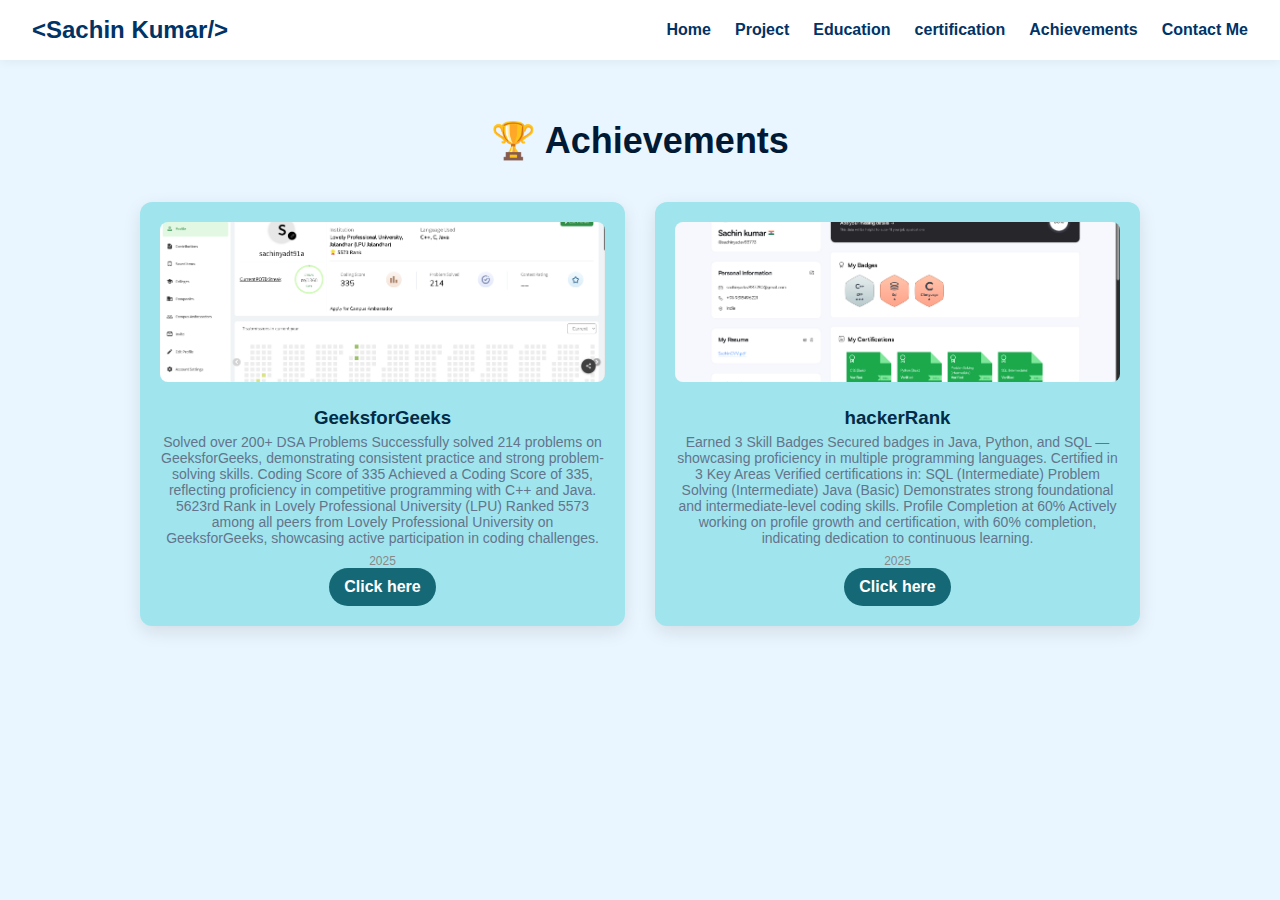
<file: achievement.html>
<!DOCTYPE html>
<html lang="en">
<head>
  <meta charset="UTF-8" />
  <meta name="viewport" content="width=device-width, initial-scale=1.0"/>
  <title>Achievements</title>
  <link rel="stylesheet" href="achievement.css"/>
</head>
<body>

  
  <!-- <header class="navbar">
    <ul class="nav-links">
      <li><a href="index.html">Home</a></li>
      <li><a href="project.html">Project</a></li>
      <li><a href="education.html">Education</a></li>
      <li><a href="certification.html">certification</a></li>
      <li><a href="achievement.html">Achievements</a></li>
      <li><a href="contact.html">Contact Me</a></li>
    </ul>
  </header> -->

  <header>
    <nav>
      <h1>&lt;Sachin Kumar/&gt;</h1>
      <ul class="nav-links">
        <li><a href="index.html">Home</a></li>
            <li><a href="project.html">Project</a></li>
            <li><a href="education.html">Education</a></li>
            <li><a href="certification.html">certification</a></li>
            <li><a href="achievement.html">Achievements</a></li>
            <li><a href="contact.html">Contact Me</a></li>
      </ul>
    </nav>
  </header>


  <!-- Achievements Section -->
  <section class="achievements-section">
    <h1 class="section-title">🏆 Achievements</h1>
    <div class="achievements-container">
      
      <div class="achievement-card">
        <img src="./asserts/gfgf.png" alt="AI Hackathon" />
        <h3>GeeksforGeeks</h3>
        <p>Solved over 200+ DSA Problems
            Successfully solved 214 problems on GeeksforGeeks, demonstrating consistent practice and strong problem-solving skills.
            
            Coding Score of 335
            Achieved a Coding Score of 335, reflecting proficiency in competitive programming with C++ and Java.
            
            5623rd Rank in Lovely Professional University (LPU)
            Ranked 5573 among all peers from Lovely Professional University on GeeksforGeeks, showcasing active participation in coding challenges.</p>
        <span>2025</span>
        <a href="https://www.geeksforgeeks.org/user/sachinyadt91a/" class="cv-btn">Click here</a>
      </div>
  
      <div class="achievement-card">
        <img src="./asserts/hacjer.png" alt="Best Paper Award" />
        <h3>hackerRank</h3>
        <p> Earned 3 Skill Badges
            Secured badges in Java, Python, and SQL — showcasing proficiency in multiple programming languages.
            Certified in 3 Key Areas
            Verified certifications in:
            
            SQL (Intermediate)
            
            Problem Solving (Intermediate)
            
            Java (Basic)
            Demonstrates strong foundational and intermediate-level coding skills.
            Profile Completion at 60%
            Actively working on profile growth and certification, with 60% completion, indicating dedication to continuous learning.</p>
        <span>2025</span>
        <a href="https://www.hackerrank.com/profile/sachinyadav88773" class="cv-btn">Click here</a>
      </div>
  
      <!-- <div class="achievement-card">
        <img src="images/leetcode.jpg" alt="LeetCode Achievement" />
        <h3>Top 5% on LeetCode</h3>
        <p>Ranked in top 5% of global LeetCode coders, solving 1000+ problems.</p>
        <span>2021</span>
      </div> -->
  
    </div>
  </section>
  <script>
    const observer = new IntersectionObserver((entries) => {
      entries.forEach(entry => {
        if (entry.isIntersecting) {
          entry.target.classList.add('visible');
        }
      });
    }, { threshold: 0.1 });
  
    document.querySelectorAll('.achievement-card').forEach(card => {
      observer.observe(card);
    });
  </script>
  

</body>
</html>
</file>
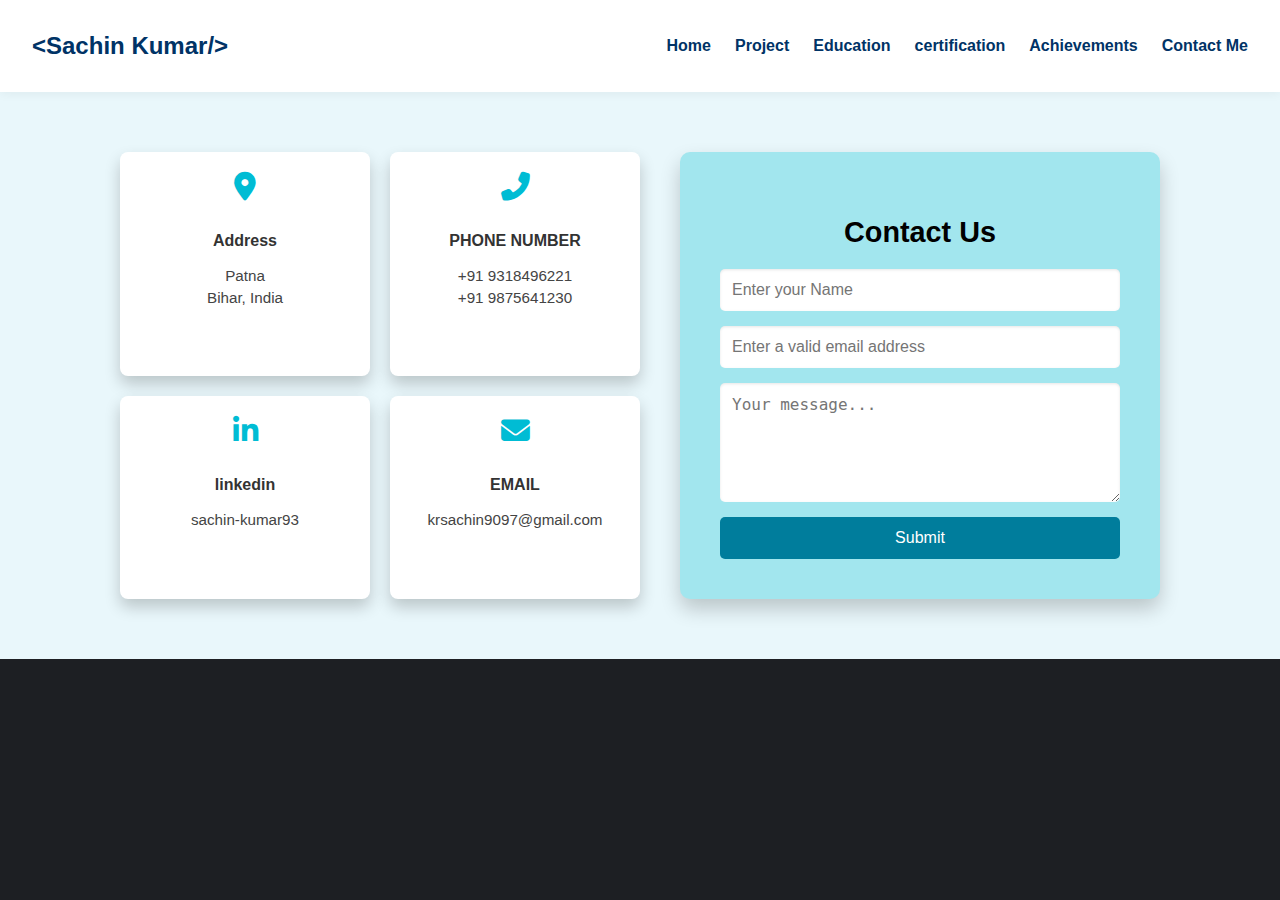
<file: contact.html>
<!DOCTYPE html>
<html lang="en">
<head>
  <meta charset="UTF-8" />
  <meta name="viewport" content="width=device-width, initial-scale=1.0"/>
  <title>Contact Us</title>
  <link rel="stylesheet" href="contact.css"/>
  <link rel="stylesheet" href="https://cdnjs.cloudflare.com/ajax/libs/font-awesome/6.4.0/css/all.min.css">
</head>
<body>
<!-- 
    <header>
        <nav class="navbar">
          <h1 class="logo">&lt;Sachin kumar/&gt;</h1>
          <ul class="nav-links">
            <li><a href="index.html">Home</a></li>
            <li><a href="project.html">Project</a></li>
            <li><a href="education.html">Education</a></li>
            <li><a href="certification.html">certification</a></li>
            <li><a href="achievement.html">Achievements</a></li>

            <li><a href="contact.html">Contact Me</a></li>
          </ul>
        </nav>
      </header>
       -->


       <header>
        <nav>
          <h1>&lt;Sachin Kumar/&gt;</h1>
          <ul class="nav-links">
            <li><a href="index.html">Home</a></li>
                <li><a href="project.html">Project</a></li>
                <li><a href="education.html">Education</a></li>
                <li><a href="certification.html">certification</a></li>
                <li><a href="achievement.html">Achievements</a></li>
                <li><a href="contact.html">Contact Me</a></li>
          </ul>
        </nav>
      </header>

  <section class="main-contact-section">
    <div class="info-grid">
      <div class="info-box">
        <i class="fas fa-map-marker-alt"></i>
        <h4>Address</h4>
        <p>Patna<br>Bihar, India</p>
      </div>
      <div class="info-box">
        <i class="fas fa-phone-alt"></i>
        <h4>PHONE NUMBER</h4>
        <p>+91 9318496221<br>+91 9875641230</p>
      </div>
      <div class="info-box">
        <a href="#" class="icon"><i class="fab fa-linkedin-in"></i></a>
        <h4>linkedin</h4>
        <p>sachin-kumar93</p>
      </div>
      <div class="info-box">
        <i class="fas fa-envelope"></i>
        <h4>EMAIL</h4>
        <p><a href="mailto:hello@theme.com">krsachin9097@gmail.com</a></p>
      </div>
    </div>

    <div class="contact-form-container">
      <h2>Contact Us</h2>
      <form class="contact-form">
        <input type="text" placeholder="Enter your Name" required>
        <input type="email" placeholder="Enter a valid email address" required>
        <textarea placeholder="Your message..." rows="5" required></textarea>
        <button type="submit">Submit</button>
      </form>
    </div>
  </section>

</body>
</html>
</file>
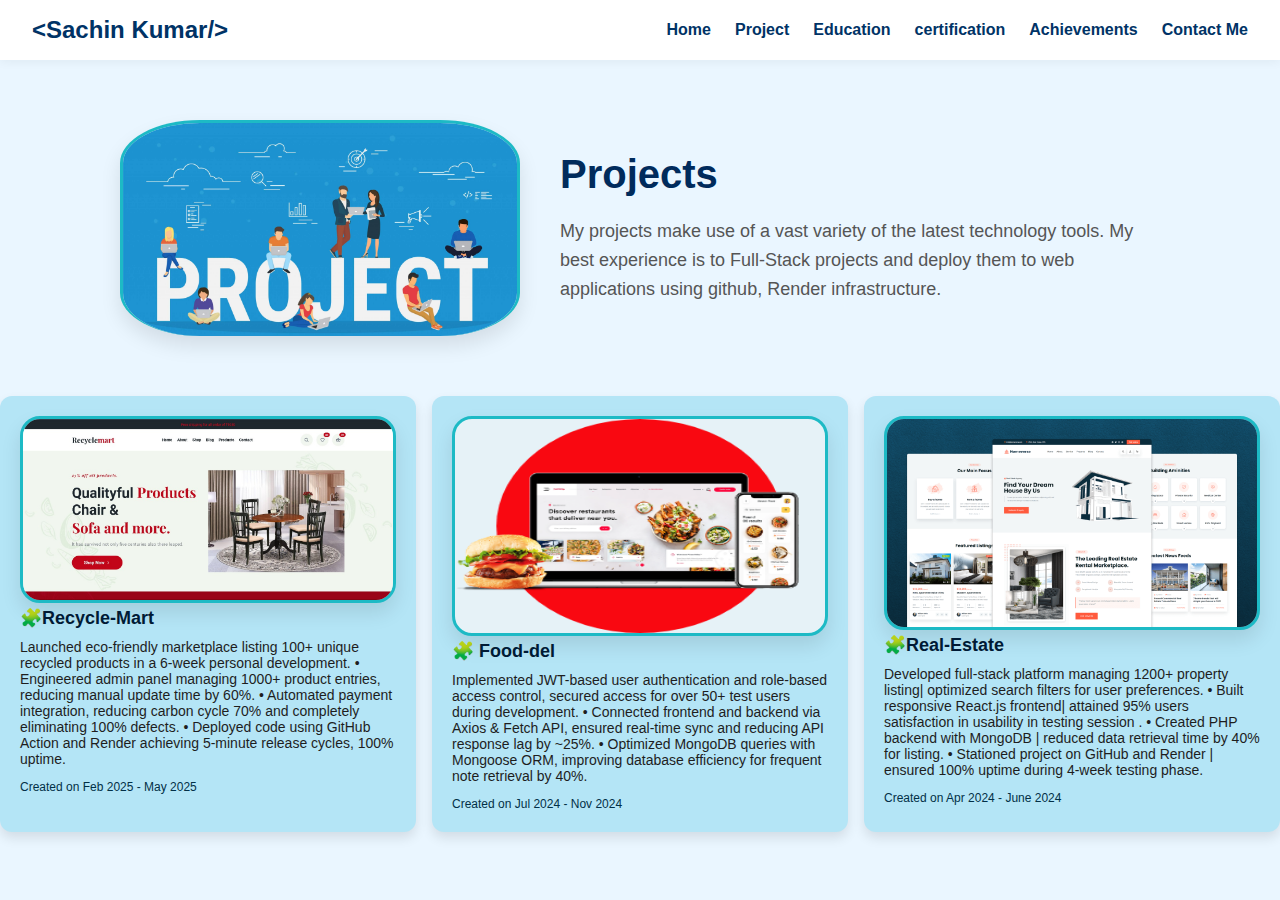
<file: project.html>
<!DOCTYPE html>
<html lang="en">
<head>
  <meta charset="UTF-8" />
  <meta name="viewport" content="width=device-width, initial-scale=1.0"/>
  <title>Projects</title>
  <link rel="stylesheet" href="project.css"/>
</head>
<body>
   <header>
    <nav>
      <h1>&lt;Sachin Kumar/&gt;</h1>
      <ul class="nav-links">
        <li><a href="index.html">Home</a></li>
            <li><a href="project.html">Project</a></li>
            <li><a href="education.html">Education</a></li>
            <li><a href="certification.html">certification</a></li>
            <li><a href="achievement.html">Achievements</a></li>
            <li><a href="contact.html">Contact Me</a></li>
      </ul>
    </nav>
  </header>



  <main class="projects-section">
    <div class="content">
      <img src="./asserts/project.jpg" alt="Project Diagram" class="project-image" style="border-radius: 20%; border-bottom: #fffd;"/>
      <div class="text">
        <h1>Projects</h1>
        <p>My projects make use of a vast variety of the latest technology tools. My best experience is to Full-Stack projects and deploy them to web applications using github, Render infrastructure.</p>
      </div>
    </div>
  </main>

  
  <section class="projects">

    <div class="project-card">
        <a href="https://sachinkumar012.github.io/Recycle-mart/" target="_blank">
          <img src="./asserts/recycleMart.jpg" alt="Neuro Symbolic Sudoku Solver" class="project-image">
        </a>
        <h3>🧩Recycle-Mart</h3>
        <p>Launched eco-friendly marketplace listing 100+ unique recycled products in a 6-week personal development. 
            • Engineered admin panel managing 1000+ product entries, reducing manual update time by 60%. 
            • Automated payment integration, reducing carbon cycle 70% and completely eliminating 100% defects. 
            • Deployed code using GitHub Action and Render achieving 5-minute release cycles, 100% uptime. </p>
        <div class="icons">
          <!-- <span>🐍</span> -->
        </div>
        <small>Created on Feb 2025 - May 2025</small>
      </div>
      

      <div class="project-card">
        <a href="https://example.com/neuro-symbolic-sudoku-solver" target="_blank">
          <img src="./asserts/food.png" alt="Neuro Symbolic Sudoku Solver" class="project-image" style="height: 220px;">
        </a>
        <h3>🧩 Food-del</h3>
        <p> Implemented JWT-based user authentication and role-based access control, secured access for over 50+ test 
            users during development. 
            • Connected frontend and backend via Axios & Fetch API, ensured real-time sync and reducing API response lag 
            by ~25%. 
            • Optimized MongoDB queries with Mongoose ORM, improving database efficiency for frequent note retrieval by 
            40%. </p>
        <div class="icons">
          <!-- <span>🐍</span> -->
        </div>
        <small>Created on Jul 2024 - Nov 2024</small>
      </div>


      <div class="project-card">
        <a href="https://example.com/neuro-symbolic-sudoku-solver" target="_blank">
          <img src="./asserts/real.png" alt="Neuro Symbolic Sudoku Solver" class="project-image">
        </a>
        <h3>🧩Real-Estate</h3>
        <p>Developed full-stack platform managing 1200+ property listing| optimized search filters for user preferences. 
            • Built responsive React.js frontend| attained 95% users satisfaction in usability in testing session . 
            • Created PHP backend with MongoDB | reduced data retrieval time by 40% for listing. 
            • Stationed project on GitHub and Render | ensured 100% uptime during 4-week testing phase.</p>
        <div class="icons">
          <!-- <span>🐍</span> -->
        </div>
        <small>Created on Apr 2024 - June 2024</small>
      </div>


 
  </section>


</body>
</html>
</file>
<file: achievement.css>
/* General styles */
/* body {
    margin: 0;
    font-family: 'Segoe UI', sans-serif;
    background-color: #f3f9fd;
    color: #012b47;
  }
  
 
  .navbar {
    background-color: #ffffff;
    padding: 20px;
    border-bottom: 1px solid #ddd;
  }
  
  .nav-links {
    display: flex;
    justify-content: center;
    list-style: none;
    gap: 30px;
  }
  
  .nav-links li a {
    text-decoration: none;
    color: #012b47;
    font-weight: 600;
    transition: color 0.3s;
  }
  
  .nav-links li a:hover {
    color: #2563eb;
  } */
  


  * {
    box-sizing: border-box;
    padding: 0;
    margin: 0;
  }
  
  body {
    font-family: 'Montserrat', sans-serif;
    background-color: #eaf6ff;
    color: #1e1e1e;
  }
  
  header {
    background: #fff;
    padding: 1rem 2rem;
    box-shadow: 0 2px 10px rgba(0,0,0,0.05);
    position: sticky;
    top: 0;
    z-index: 999;
  }
  
  nav {
    display: flex;
    justify-content: space-between;
    align-items: center;
  }
  
  nav h1 {
    font-weight: 700;
    font-size: 1.5rem;
    color: #003366;
  }
  
  .nav-links {
    list-style: none;
    display: flex;
    gap: 1.5rem;
  }
  
  .nav-links a {
    text-decoration: none;
    color: #003366;
    font-weight: 600;
    transition: color 0.3s;
  }
  
  .nav-links a:hover {
    color: #1da1f2;
  }



  /* Achievements Section */
  .achievements-section {
    padding: 60px 20px;
    text-align: center;
  }
  
  .section-title {
    font-size: 36px;
    margin-bottom: 40px;
    color: #001a35;
  }
  
  /* Container for all cards */
  .achievements-container {
    display: grid;
    grid-template-columns: repeat(auto-fit, minmax(280px, 1fr));
    gap: 30px;
    max-width: 1000px;
    margin: 0 auto;
  }
  
  /* Individual card */
  .achievement-card {
    background: #a0e5ee;
    padding: 20px;
    border-radius: 12px;
    box-shadow: 0 6px 18px rgba(0, 0, 0, 0.1);
    transform: translateY(50px);
    opacity: 0;
    transition: all 0.6s ease-in-out;
    display: flex;
    flex-direction: column;
    align-items: center;
    overflow: hidden;
  }
  
  .achievement-card.visible {
    transform: translateY(0);
    opacity: 1;
  }
  
  .achievement-card img {
    width: 100%;
    height: 160px;
    object-fit: cover;
    border-radius: 8px;
    margin-bottom: 15px;
  }
  
  .achievement-card h3 {
    color: #012b47;
    margin: 10px 0 5px;
    text-align: center;
  }
  
  .achievement-card p {
    color: #64748b;
    font-size: 14px;
    text-align: center;
  }
  
  .achievement-card span {
    font-size: 12px;
    color: #888;
    margin-top: 8px;
  }
  
  
  /* Animation Trigger with JS */
  


  .cv-btn {
    background-color: #156875;
    color: white;
    padding: 10px 15px;
    border-radius: 50px;
    font-size: 16px;
    font-weight: bold;
    text-decoration: none;
    display: inline-block;
    transition: background-color 0.3s ease, transform 0.3s ease;
  }
  
  /* Hover effect for button */
  .cv-btn:hover {
    background-color: #750012;
    transform: scale(1.05);
  }
</file>
<file: contact.css>
body {
    margin: 0;
    font-family: 'Segoe UI', sans-serif;
    background-color: #1d1f23;
    color: #000;
  }
  
  .main-contact-section {
    display: flex;
    flex-wrap: wrap;
    padding: 60px 5%;
    background-color: #1d1f23;
    justify-content: center;
    gap: 40px;
  }
  
  .info-grid {
    display: grid;
    grid-template-columns: repeat(2, 250px);
    gap: 20px;
  }
  
  .info-box {
    background-color: #fff;
    padding: 20px;
    border-radius: 8px;
    text-align: center;
    box-shadow: 0 8px 16px rgba(0,0,0,0.2);
    transition: transform 0.3s ease;
  }
  
  .info-box:hover {
    transform: translateY(-5px);
  }
  
  .info-box i {
    font-size: 1.8rem;
    color: #00bcd4;
    margin-bottom: 10px;
  }
  
  .info-box h4 {
    margin-bottom: 10px;
    color: #333;
  }
  
  .info-box p, .info-box a {
    font-size: 0.95rem;
    color: #444;
    line-height: 1.4;
    text-decoration: none;
  }
  
  .contact-form-container {
    background-color: #a2e6ee;
    padding: 40px;
    border-radius: 10px;
    box-shadow: 0 10px 20px rgba(0,0,0,0.2);
    max-width: 400px;
    width: 100%;
  }
  
  .contact-form-container h2 {
    margin-bottom: 20px;
    font-size: 1.8rem;
    color: #000;
    text-align: center;
  }
  
  .contact-form {
    display: flex;
    flex-direction: column;
    gap: 15px;
  }
  
  .contact-form input,
  .contact-form textarea {
    padding: 12px;
    border: none;
    border-radius: 5px;
    font-size: 1rem;
    box-shadow: inset 0 1px 3px rgba(0,0,0,0.1);
  }
  
  .contact-form input:focus,
  .contact-form textarea:focus {
    outline: none;
    border: 2px solid #00bcd4;
  }
  
  .contact-form button {
    background-color: #007d9c;
    color: white;
    padding: 12px;
    font-size: 1rem;
    border: none;
    border-radius: 5px;
    cursor: pointer;
    transition: background 0.3s ease;
  }
  
  .contact-form button:hover {
    background-color: #005c73;
  }
  
/*  
header {
    background-color: #fbfbfb;
    padding: 10px 5%;
    color: rgb(1, 0, 0);
    box-shadow: 0 4px 8px rgba(0, 0, 0, 0.3);
    position: sticky;
    top: 0;
    z-index: 1000;
  }
  
  .navbar {
    display: flex;
    justify-content: space-between;
    align-items: center;
  }
  
  .logo {
    font-family: 'Courier New', Courier, monospace;
    font-size: 1.5rem;
    color: #00bcd4;
  }
  
  .nav-links {
    list-style: none;
    display: flex;
    gap: 25px;
  }
  
  .nav-links li a {
    text-decoration: none;
    color: #000000;
    font-size: 1rem;
    font-weight: 500;
    padding: 8px 12px;
    border-radius: 5px;
    transition: background 0.3s ease, color 0.3s ease;
  }
  
  .nav-links li a:hover {
    background-color: #00bcd4;
    color: #1d1f23;
  } */





 
  header {
    background: #fff;
    padding: 1rem 2rem;
    box-shadow: 0 2px 10px rgba(0,0,0,0.05);
    position: sticky;
    top: 0;
    z-index: 999;
  }
  
  nav {
    display: flex;
    justify-content: space-between;
    align-items: center;
  }
  
  nav h1 {
    font-weight: 700;
    font-size: 1.5rem;
    color: #003366;
  }
  
  .nav-links {
    list-style: none;
    display: flex;
    gap: 1.5rem;
  }
  
  .nav-links a {
    text-decoration: none;
    color: #003366;
    font-weight: 600;
    transition: color 0.3s;
  }
  
  .nav-links a:hover {
    color: #1da1f2;
  }


  
  .main-contact-section {
    display: flex;
    flex-wrap: wrap;
    padding: 60px 5%;
    background-color: #e9f7fb; /* Light pastel blue */
    justify-content: center;
    gap: 40px;
  }
</file>
<file: project.css>
/* * {
    margin: 0;
    padding: 0;
    box-sizing: border-box;
  }
  
  body {
    font-family: 'Segoe UI', Tahoma, Geneva, Verdana, sans-serif;
    background-color: #e6f2f7;
    color: #333;
  }
  
  header {
    display: flex;
    justify-content: space-between;
    align-items: center;
    padding: 20px 40px;
    background-color: #fff;
    box-shadow: 0 2px 5px rgba(0, 0, 0, 0.1);
  }
  
  .logo {
    font-family: 'Courier New', Courier, monospace;
    font-size: 20px;
    font-weight: bold;
  }
  
  nav ul {
    list-style: none;
    display: flex;
    gap: 25px;
  }
  
  nav a {
    text-decoration: none;
    color: #001f3f;
    font-weight: 500;
  }
  
  nav a.active {
    font-weight: bold;
    border-bottom: 2px solid #001f3f;
  } */




  * {
    box-sizing: border-box;
    padding: 0;
    margin: 0;
  }
  
  body {
    font-family: 'Montserrat', sans-serif;
    background-color: #eaf6ff;
    color: #1e1e1e;
  }
  
  header {
    background: #fff;
    padding: 1rem 2rem;
    box-shadow: 0 2px 10px rgba(0,0,0,0.05);
    position: sticky;
    top: 0;
    z-index: 999;
  }
  
  nav {
    display: flex;
    justify-content: space-between;
    align-items: center;
  }
  
  nav h1 {
    font-weight: 700;
    font-size: 1.5rem;
    color: #003366;
  }
  
  .nav-links {
    list-style: none;
    display: flex;
    gap: 1.5rem;
  }
  
  .nav-links a {
    text-decoration: none;
    color: #003366;
    font-weight: 600;
    transition: color 0.3s;
  }
  
  .nav-links a:hover {
    color: #1da1f2;
  }


  
  .projects-section {
    display: flex;
    justify-content: center;
    align-items: center;
    padding: 60px 20px;
  }
  
  .content {
    display: flex;
    align-items: center;
    gap: 40px;
    max-width: 1200px;
  }
  
  .project-image {
    width: 400px;
    max-width: 100%;
  }
  
  .text h1 {
    font-size: 40px;
    color: #002b5c;
    margin-bottom: 20px;
  }
  
  .text p {
    font-size: 18px;
    color: #555;
    line-height: 1.6;
    max-width: 600px;
  }
  

/* 

  body {
    font-family: 'Segoe UI', sans-serif;
    background-color: #ecf5f9;
    margin: 0;
    padding: 20px;
    color: #012b47;
  } */
  
  .projects {
    display: grid;
    grid-template-columns: repeat(auto-fit, minmax(300px, 1fr));
    gap: 16px;
  }
  
  .project-card {
    background-color: #b4e5f6;
    padding: 20px;
    border-radius: 12px;
    box-shadow: 0 6px 12px rgba(0,0,0,0.1);
    transition: transform 0.2s ease-in-out;
  }
  
  .project-card:hover {
    transform: translateY(-5px);
  }
  
  .project-card h3 {
    margin: 0 0 10px;
    font-size: 18px;
    color: #001a35;
  }
  
  .project-card p {
    font-size: 14px;
    margin: 0 0 10px;
  }
  
  .project-card .icons {
    margin-bottom: 8px;
  }
  
  .project-card .icons span {
    font-size: 20px;
    margin-right: 5px;
  }
  
  .project-card small {
    font-size: 12px;
    color: #023047;
  }
  
  .more-btn {
    text-align: center;
    margin-top: 30px;
  }
  
  .more-btn button {
    background-color: #012b47;
    color: #fff;
    padding: 10px 20px;
    border: none;
    border-radius: 8px;
    font-size: 14px;
    cursor: pointer;
    transition: background-color 0.2s;
  }
  
  .more-btn button:hover {
    background-color: #01456a;
  }
  


  /* Image styling and animation */
.project-image {
    width: 400px;
    max-width: 100%;
    border-radius: 20px;
    border: 3px solid #1dbac5; /* Matches light blue background */
    background-color: #e6f2f7; /* Inner background match */
    box-shadow: 0 10px 20px rgba(0, 0, 0, 0.1);
    transition: transform 0.5s ease;
  }
  
  /* Entry animation */
  .animated-image {
    opacity: 0;
    transform: translateY(50px);
    animation: slideInY 1s ease-out forwards;
  }
  
  @keyframes slideInY {
    to {
      opacity: 1;
      transform: translateY(0);
    }
  }
  .project-image:hover {
    transform: scale(1.05);
    box-shadow: 0 15px 25px rgba(0, 0, 0, 0.15);
  }
</file>
